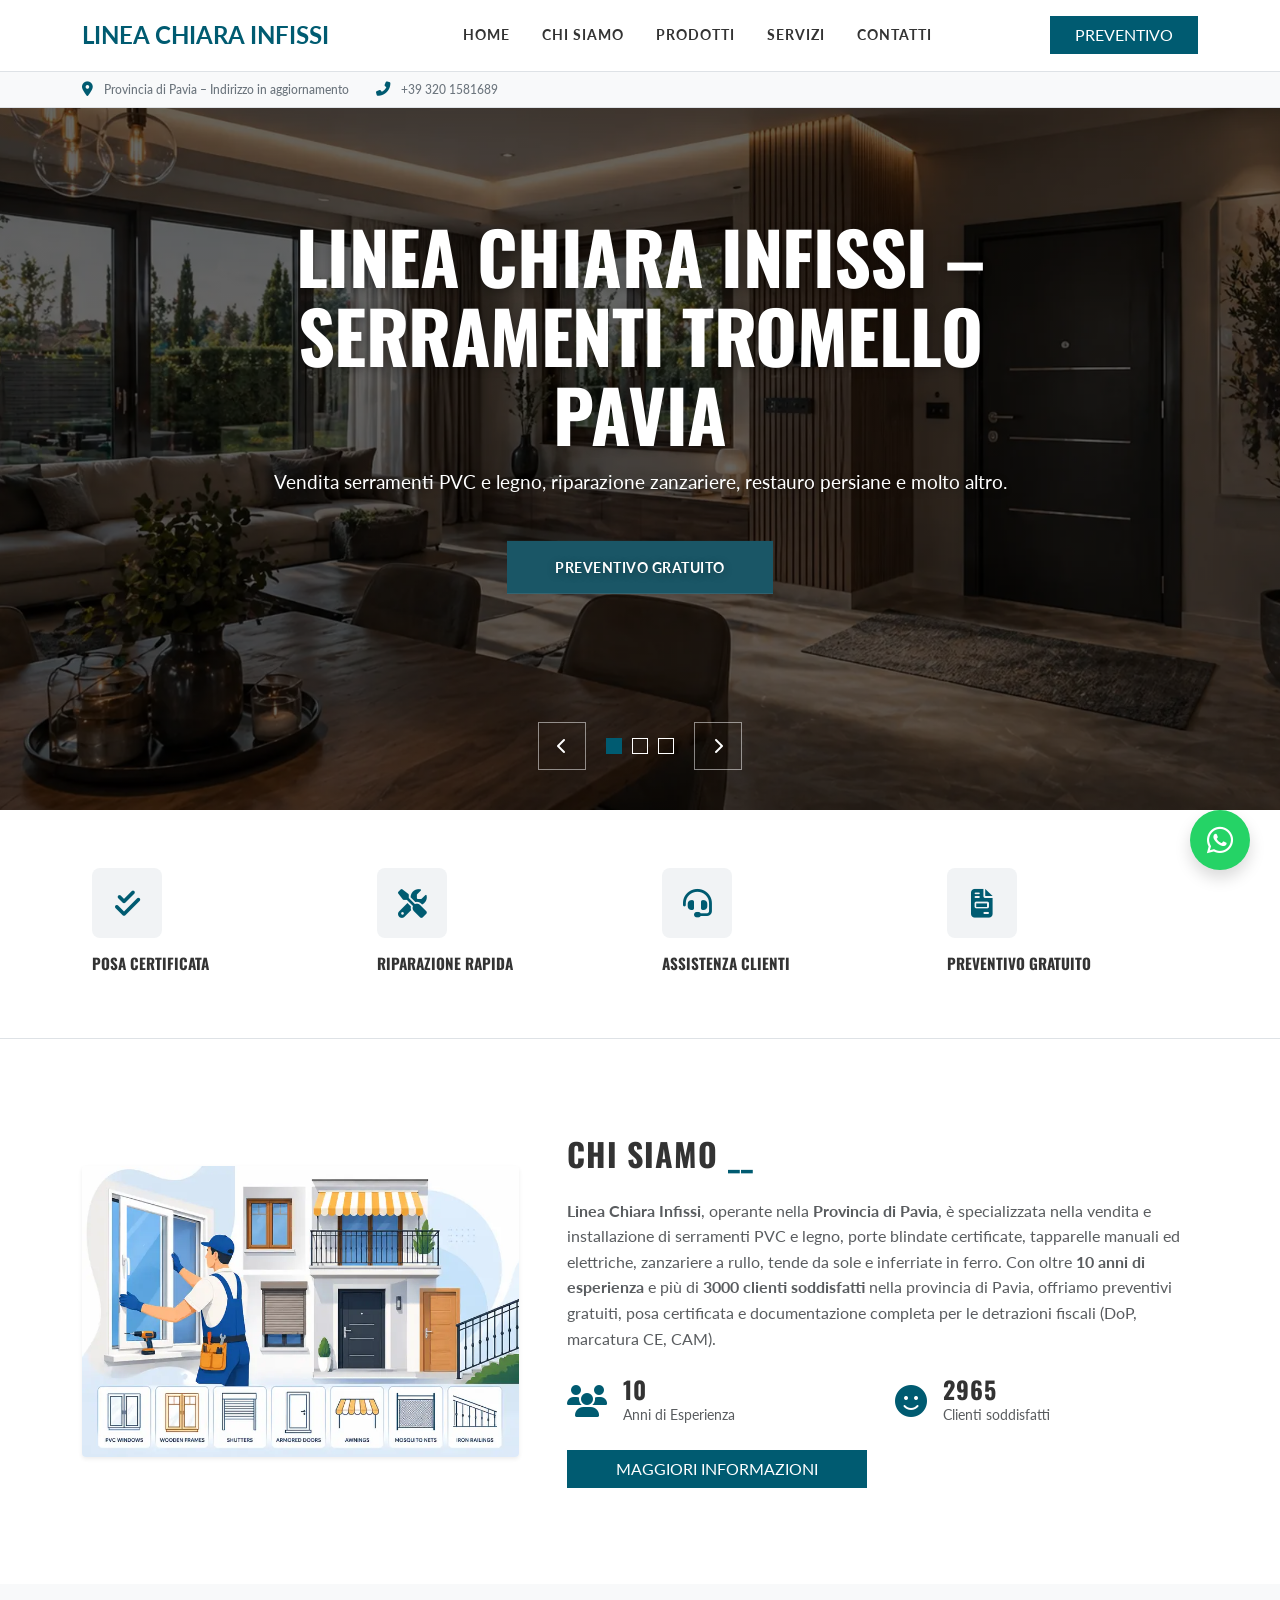
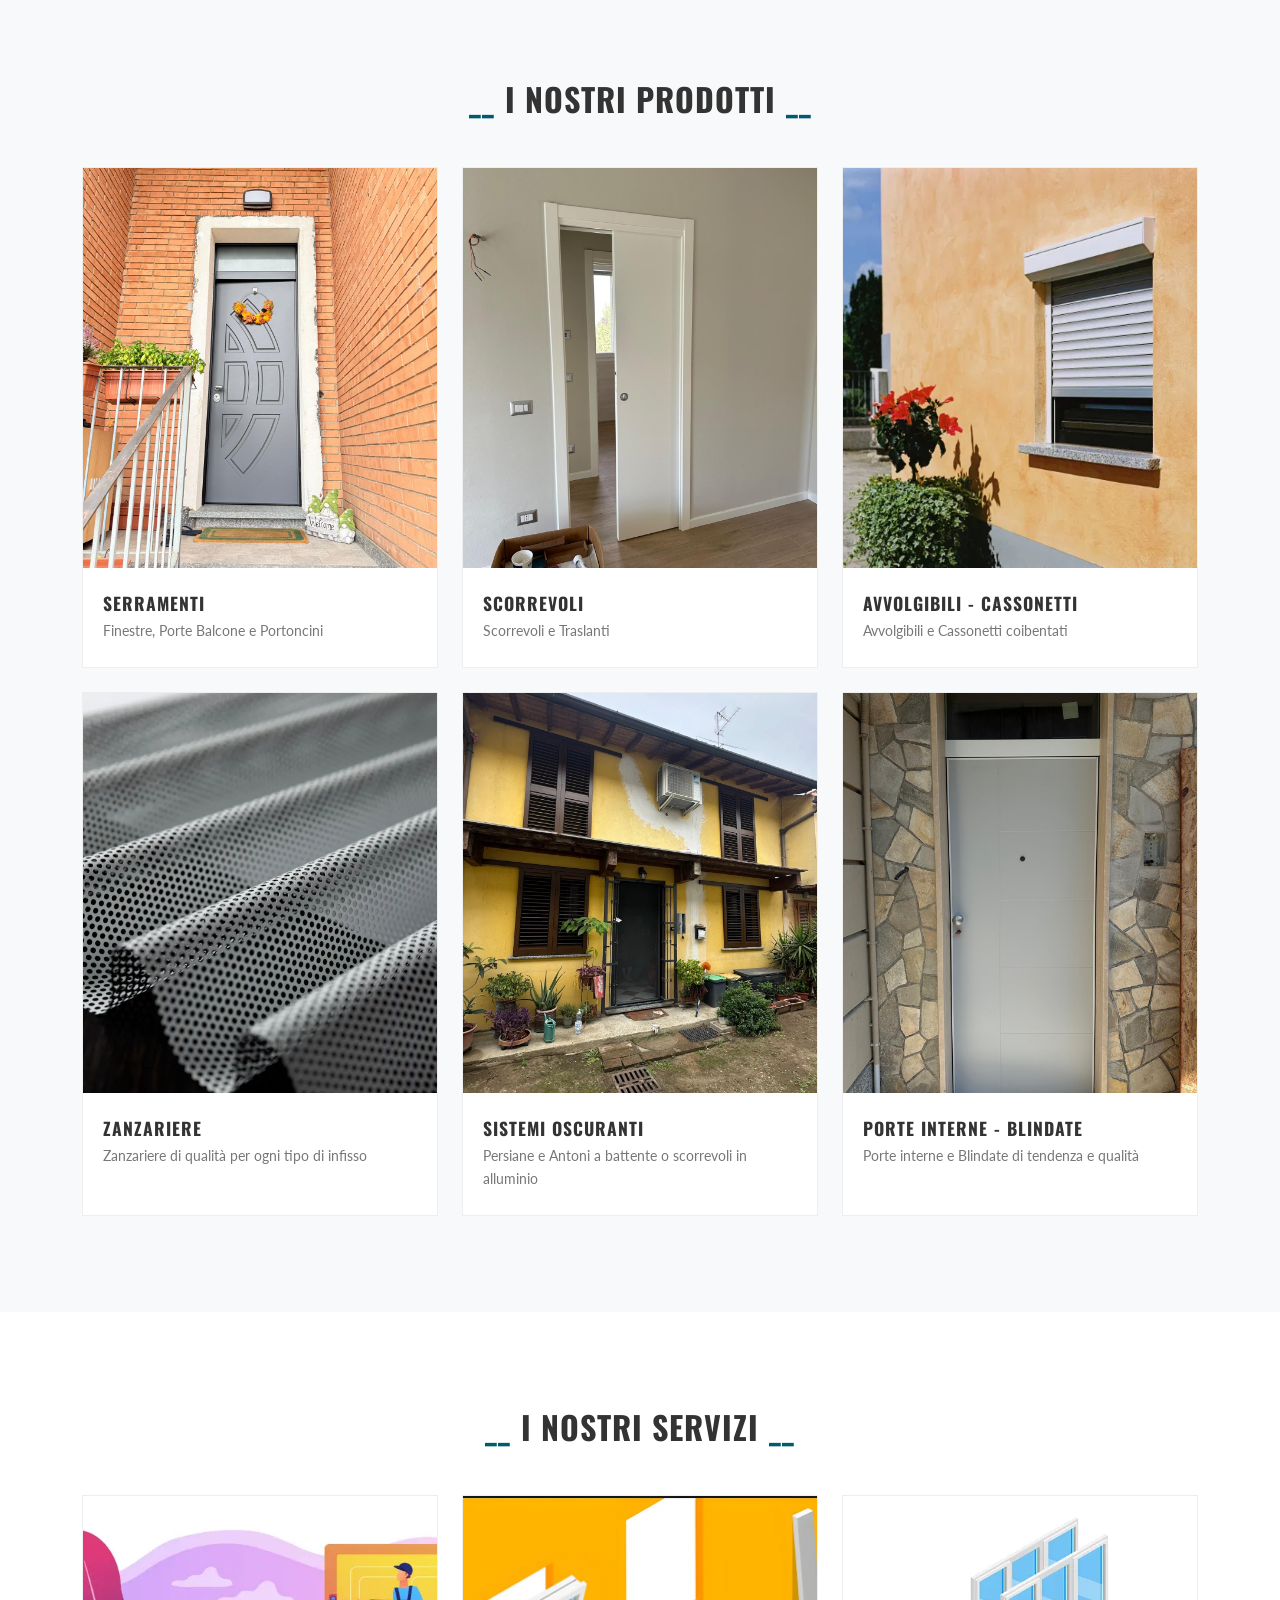
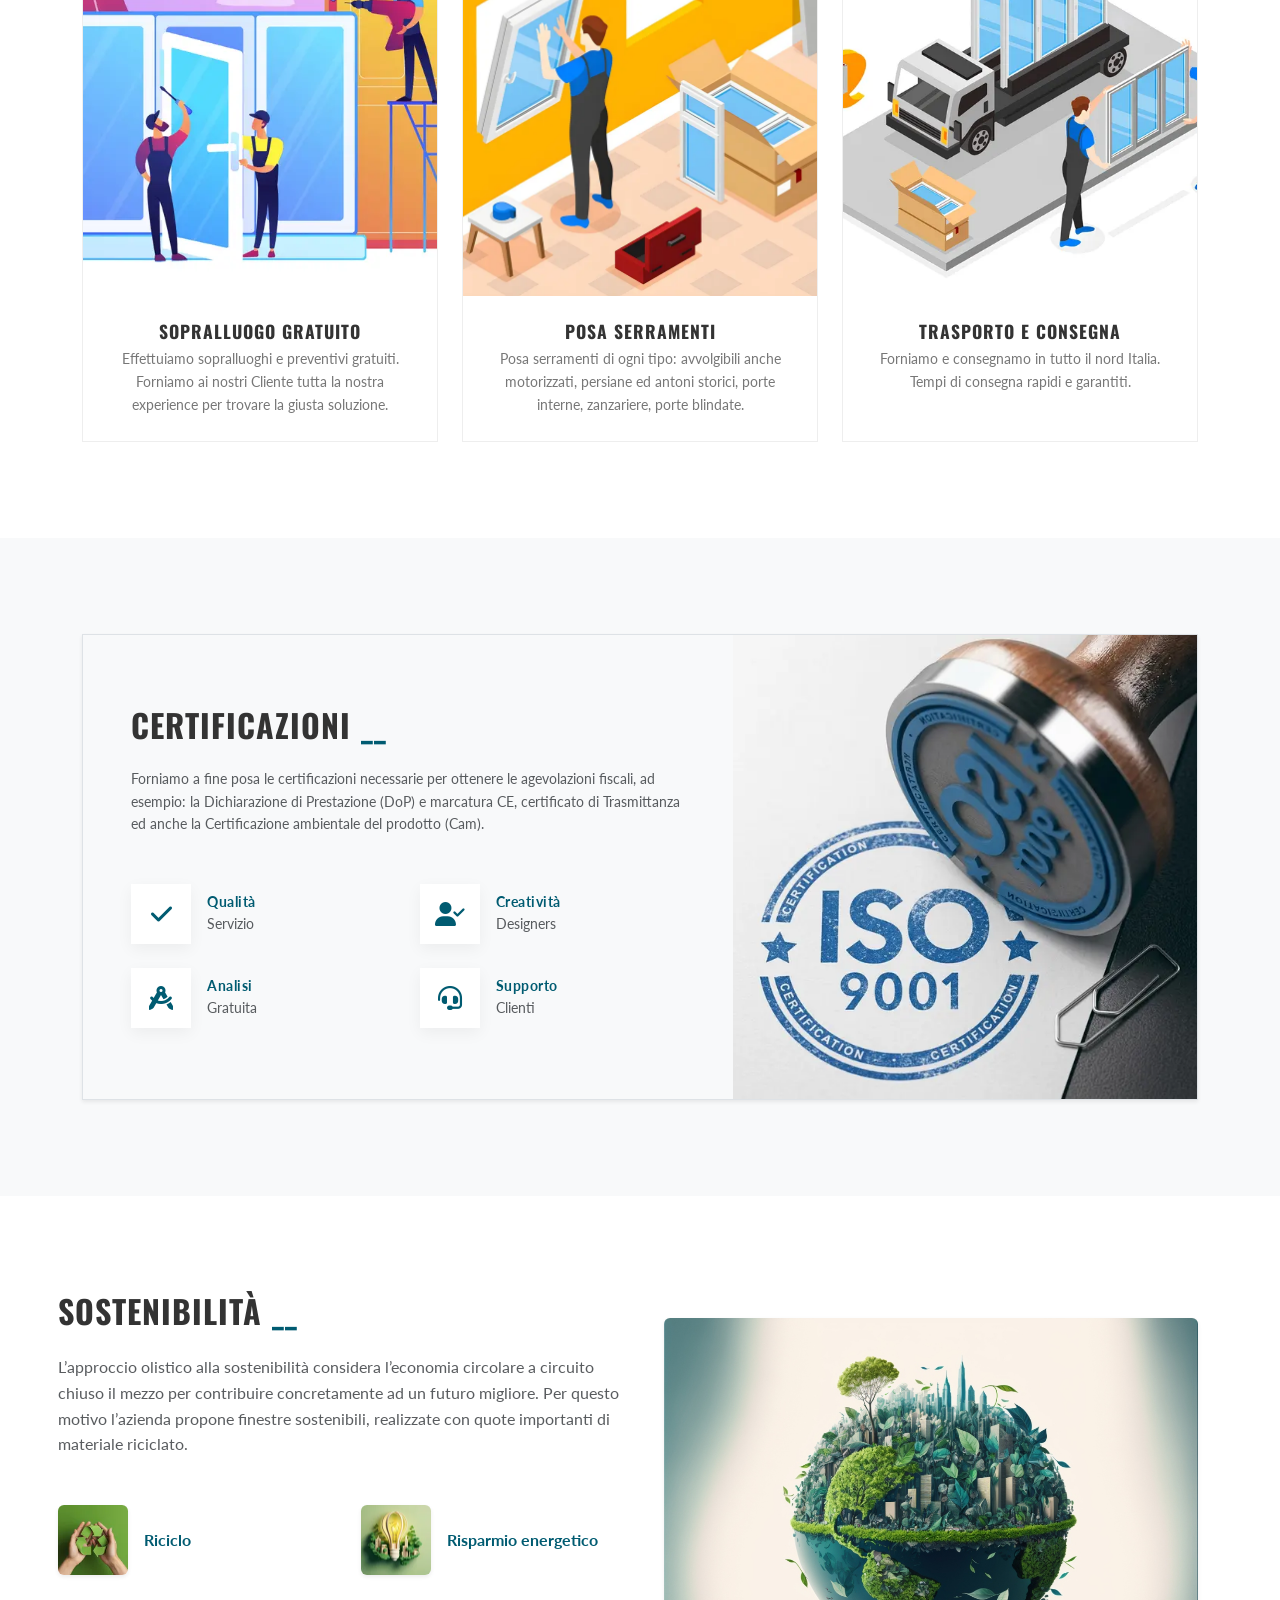
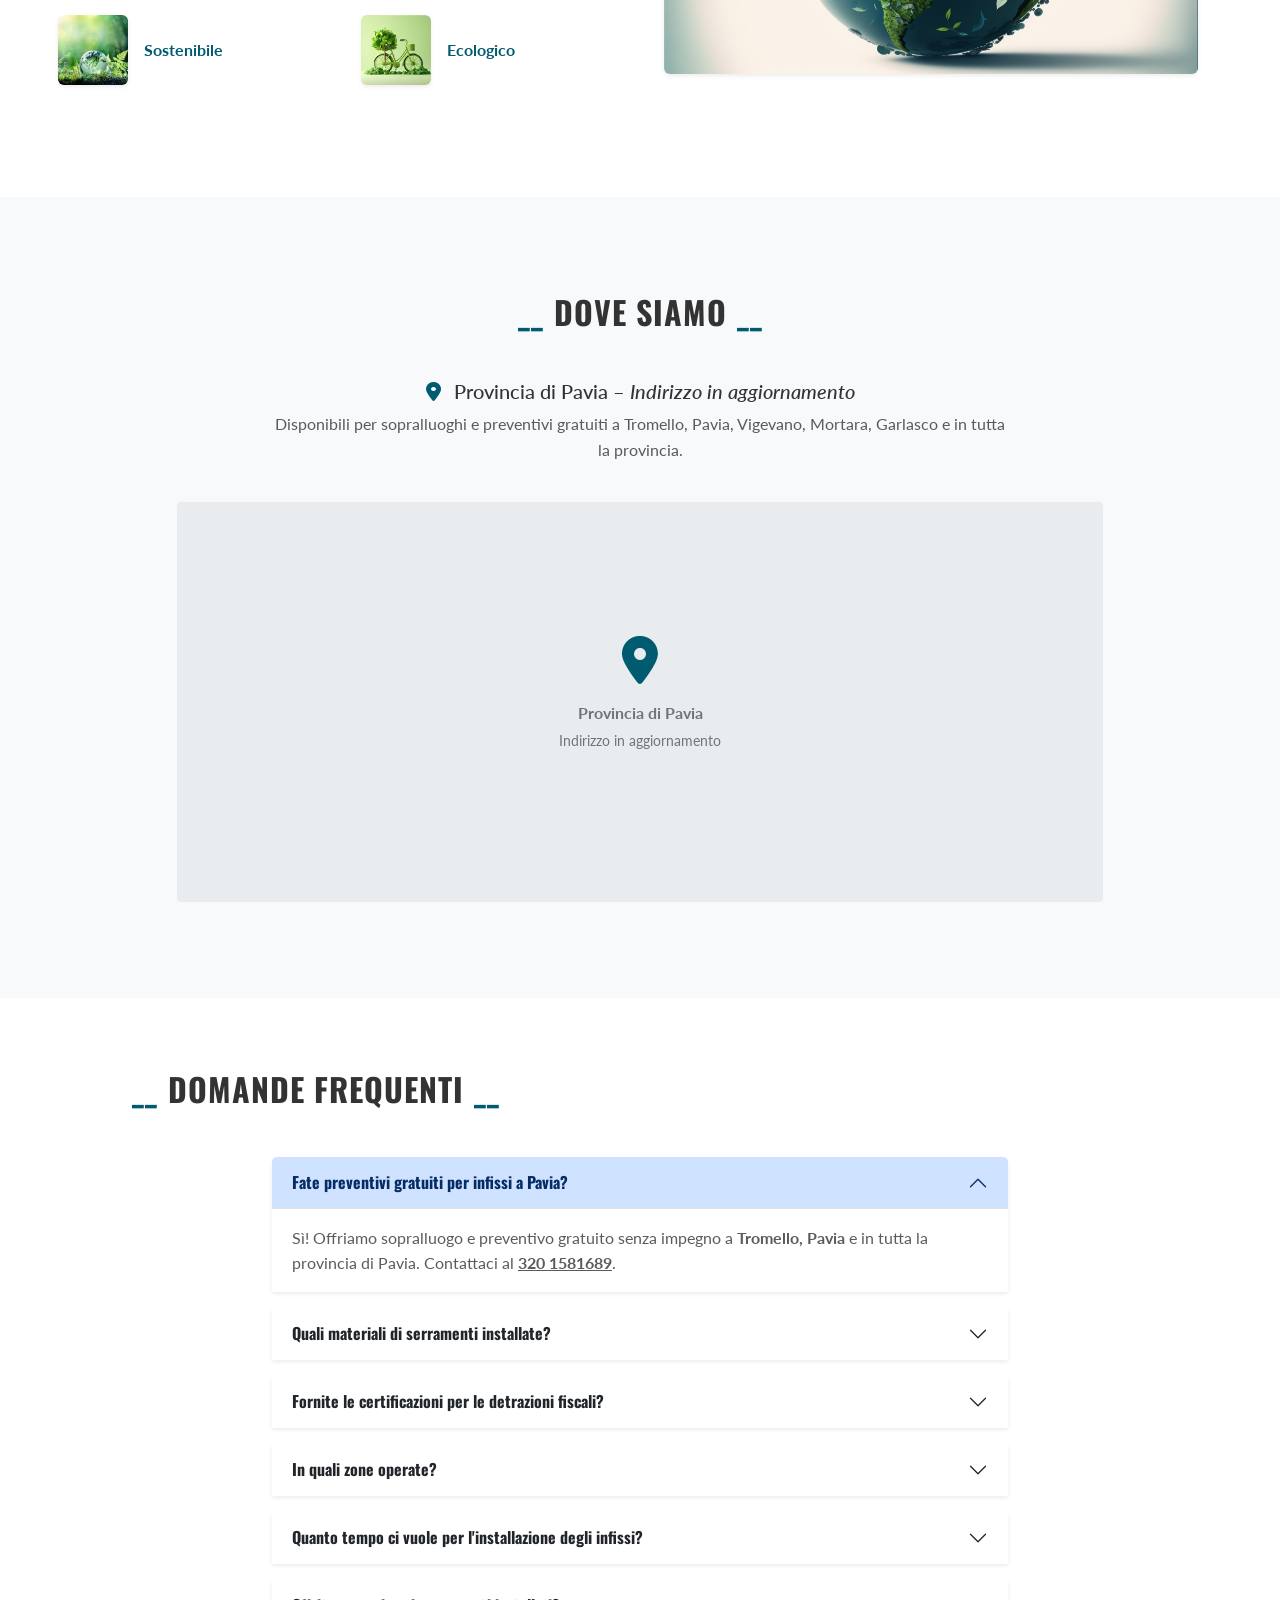
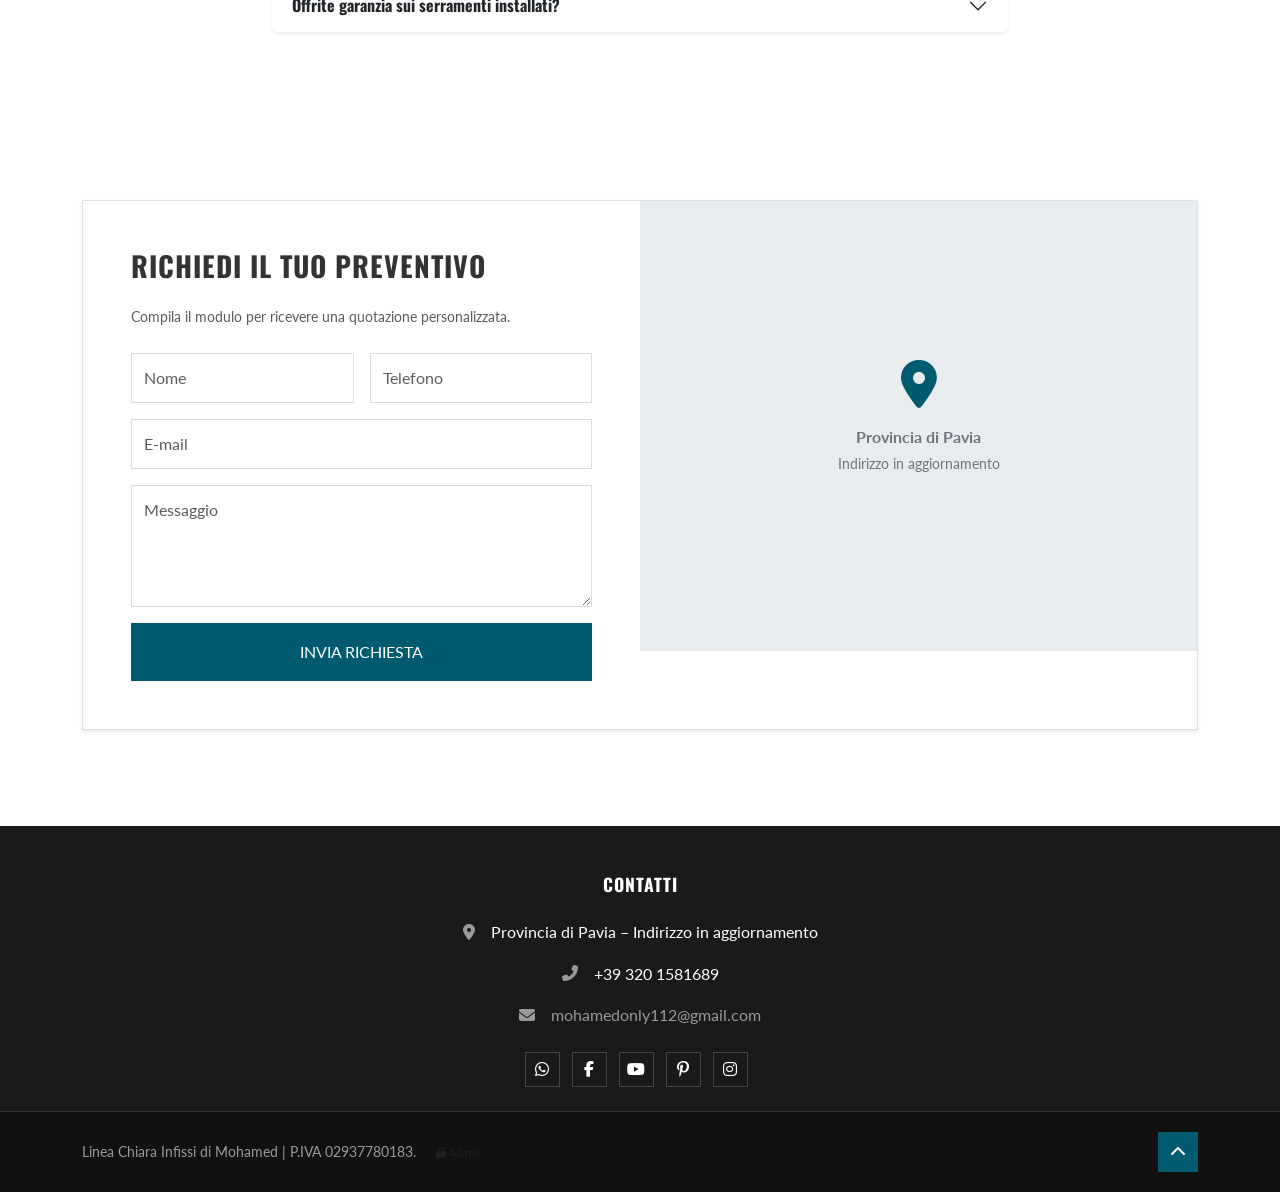
<file: index.html>
<!DOCTYPE html>
<html lang="it">

<head>
    <meta charset="UTF-8">
    <meta name="viewport" content="width=device-width, initial-scale=1.0">
    <title>Linea Chiara Infissi | Serramenti PVC, Porte Blindate – Provincia di Pavia</title>
    <meta name="description"
        content="Linea Chiara Infissi nella Provincia di Pavia: serramenti PVC e legno, porte blindate, tapparelle, zanzariere. Preventivo gratuito. Chiama: +39 320 1581689.">
    <link rel="canonical" href="https://ahmedwaeldev.github.io/lineachiarainfissi/">
    <!-- GEO Meta Tags -->
    <meta name="geo.region" content="IT-PV">
    <meta name="geo.placename" content="Provincia di Pavia">
    <meta name="geo.position" content="45.2500;8.9000">
    <meta name="ICBM" content="45.2500, 8.9000">
    <!-- Open Graph -->
    <meta property="og:title" content="Linea Chiara Infissi | Serramenti PVC – Provincia di Pavia">
    <meta property="og:description"
        content="Vendita e installazione infissi PVC e legno, porte blindate, tapparelle a Tromello e provincia Pavia. Preventivo gratuito.">
    <meta property="og:image" content="https://ahmedwaeldev.github.io/lineachiarainfissi/img/who-we-are.png">
    <meta property="og:url" content="https://ahmedwaeldev.github.io/lineachiarainfissi/">
    <meta property="og:type" content="website">
    <meta property="og:locale" content="it_IT">
    <meta name="twitter:card" content="summary_large_image">
    <meta name="twitter:title" content="Linea Chiara Infissi – Provincia di Pavia">
    <meta name="twitter:description"
        content="Serramenti PVC, porte blindate, tapparelle. Preventivo gratuito a Pavia e provincia.">
    <meta name="robots" content="index, follow">
    <!-- Google Fonts Preload -->
    <link rel="preconnect" href="https://fonts.googleapis.com">
    <link rel="preconnect" href="https://fonts.gstatic.com" crossorigin>
    <link rel="preload" as="style"
        href="https://fonts.googleapis.com/css2?family=Oswald:wght@400;600;700&family=Lato:wght@400;700&display=swap">
    <link href="https://fonts.googleapis.com/css2?family=Oswald:wght@400;600;700&family=Lato:wght@400;700&display=swap"
        rel="stylesheet">

    <!-- Preload LCP Image (Hero 1) -->
    <link rel="preload" as="image" href="img/heroImages/hero3.webp" fetchpriority="high">

    <!-- Bootstrap 5 CSS -->
    <link href="https://cdn.jsdelivr.net/npm/bootstrap@5.3.0/dist/css/bootstrap.min.css" rel="stylesheet">

    <!-- Font Awesome 6 (Subset or local would be better, but keeping for now) -->
    <link rel="stylesheet" href="https://cdnjs.cloudflare.com/ajax/libs/font-awesome/6.4.0/css/all.min.css" media="print" onload="this.media='all'">

    <!-- Custom CSS -->
    <link rel="stylesheet" href="style.css">
</head>

<body>
    <div id="live-site-content">

        <!-- Main Header -->
        <header class="main-header fixed-top">
            <!-- Navigation -->
            <nav class="navbar navbar-expand-lg navbar-light bg-white py-3 border-bottom">
                <div class="container">
                    <a class="navbar-brand d-flex align-items-center" href="#home">
                        <span class="fw-bold h4 mb-0 text-primary">LINEA CHIARA INFISSI</span>
                    </a>
                    <button class="navbar-toggler" type="button" data-bs-toggle="collapse" data-bs-target="#navbarNav" aria-label="Attiva menu di navigazione">
                        <span class="navbar-toggler-icon"></span>
                    </button>
                    <div class="collapse navbar-collapse" id="navbarNav">
                        <ul class="navbar-nav mx-auto text-uppercase small fw-bold">
                            <li class="nav-item"><a class="nav-link px-3" href="#home">Home</a></li>
                            <li class="nav-item"><a class="nav-link px-3" href="#chisiamo">Chi siamo</a></li>
                            <li class="nav-item"><a class="nav-link px-3" href="#prodotti">Prodotti</a></li>
                            <li class="nav-item"><a class="nav-link px-3" href="#servizi">Servizi</a></li>
                            <li class="nav-item"><a class="nav-link px-3" href="#preventivi">Contatti</a></li>
                        </ul>
                        <div class="nav-cta">
                            <a href="#preventivi" class="btn btn-primary rounded-0 px-4">PREVENTIVO</a>
                        </div>
                    </div>
                </div>
            </nav>

            <!-- Top Bar -->
            <div class="top-bar py-2 d-none d-lg-block border-bottom bg-light">
                <div class="container d-flex justify-content-between align-items-center">
                    <div class="contact-info small">
                        <span class="me-4 text-secondary">
                            <i class="fas fa-map-marker-alt text-primary me-2"></i>
                            <span class="text-secondary">Provincia di Pavia – Indirizzo in aggiornamento</span>
                        </span>
                        <span class="text-secondary">
                            <i class="fas fa-phone-alt text-primary me-2"></i>
                            <a href="tel:+393201581689" class="text-secondary text-decoration-none">+39 320 1581689</a>
                        </span>
                    </div>

                </div>
            </div>
        </header>

        <!-- Hero Section -->
        <section id="home" class="hero-section" role="region" aria-roledescription="carousel" aria-label="Galleria immagini principale">
            <div id="heroCarousel" class="carousel slide carousel-fade" data-bs-ride="carousel" data-bs-interval="5000">
                <!-- Custom Indicators -->
                <div class="carousel-custom-controls">
                    <button type="button" data-bs-target="#heroCarousel" data-bs-slide="prev" class="control-btn" aria-label="Slide precedente">
                        <i class="fas fa-chevron-left" aria-hidden="true"></i>
                    </button>
                    <div class="carousel-indicators-custom">
                        <button type="button" data-bs-target="#heroCarousel" data-bs-slide-to="0"
                            class="active" aria-label="Slide 1"></button>
                        <button type="button" data-bs-target="#heroCarousel" data-bs-slide-to="1" aria-label="Slide 2"></button>
                        <button type="button" data-bs-target="#heroCarousel" data-bs-slide-to="2" aria-label="Slide 3"></button>
                    </div>
                    <button type="button" data-bs-target="#heroCarousel" data-bs-slide="next" class="control-btn" aria-label="Prossima slide">
                        <i class="fas fa-chevron-right" aria-hidden="true"></i>
                    </button>
                </div>

                <div class="carousel-inner">
                    <div class="carousel-item active">
                        <div class="hero-bg"
                            style="background-image: linear-gradient(rgba(0,0,0,0.6), rgba(0,0,0,0.6)), url('img/heroImages/hero3.webp');">
                        </div>
                        <div class="carousel-caption text-center">
                            <div class="container">
                                <h1 class="display-3 fw-bold mb-3">LINEA CHIARA INFISSI – SERRAMENTI
                                    TROMELLO PAVIA</h1>
                                <p class="h5 fw-normal mb-5">Vendita serramenti
                                    PVC e legno, riparazione zanzariere, restauro persiane e molto altro.</p>
                                <div>
                                    <a href="#preventivi"
                                        class="btn btn-primary btn-lg px-5 py-3 rounded-0 fw-bold text-uppercase">Preventivo
                                        gratuito</a>
                                </div>
                            </div>
                        </div>
                    </div>
                    <div class="carousel-item">
                        <div class="hero-bg"
                            style="background-image: linear-gradient(rgba(0,0,0,0.6), rgba(0,0,0,0.6)), url('img/heroImages/hero2.webp');">
                        </div>
                        <div class="carousel-caption text-center">
                            <div class="container">
                                <h2 class="display-3 fw-bold mb-3">SERRAMENTI PVC E LEGNO PAVIA</h2>
                                <p class="h5 fw-normal mb-5">Porte blindate, porte interne, tapparelle normali ed
                                    elettriche, tende da sole.</p>
                                <div>
                                    <a href="#preventivi"
                                        class="btn btn-primary btn-lg px-5 py-3 rounded-0 fw-bold text-uppercase">Preventivo
                                        gratuito</a>
                                </div>
                            </div>
                        </div>
                    </div>
                    <div class="carousel-item">
                        <div class="hero-bg"
                            style="background-image: linear-gradient(rgba(0,0,0,0.6), rgba(0,0,0,0.6)), url('img/heroImages/hero1.webp');">
                        </div>
                        <div class="carousel-caption text-center">
                            <div class="container">
                                <h2 class="display-3 fw-bold mb-3">POSA PROFESSIONALE INFISSI PAVIA</h2>
                                <p class="h5 fw-normal mb-5">Inferriate in ferro e posa professionale. Contattami per un
                                    preventivo gratis.</p>
                                <div>
                                    <a href="#preventivi"
                                        class="btn btn-primary btn-lg px-5 py-3 rounded-0 fw-bold text-uppercase">Preventivo
                                        gratuito</a>
                                </div>
                            </div>
                        </div>
                    </div>
                </div>
            </div>
        </section>

        <!-- Feature Badges -->
        <section class="py-5 bg-white border-bottom">
            <div class="container">
                <div class="row g-4 text-center">
                    <div class="col-6 col-md-3">
                        <div class="badge-card">
                            <div class="badge-number">01</div>
                            <div class="icon-box mb-3"><i class="fas fa-check-double"></i></div>
                            <h6 class="fw-bold">Posa Certificata</h6>
                        </div>
                    </div>
                    <div class="col-6 col-md-3">
                        <div class="badge-card">
                            <div class="badge-number">02</div>
                            <div class="icon-box mb-3"><i class="fas fa-tools"></i></div>
                            <h6 class="fw-bold">Riparazione Rapida</h6>
                        </div>
                    </div>
                    <div class="col-6 col-md-3">
                        <div class="badge-card">
                            <div class="badge-number">03</div>
                            <div class="icon-box mb-3"><i class="fas fa-headset"></i></div>
                            <h6 class="fw-bold">Assistenza Clienti</h6>
                        </div>
                    </div>
                    <div class="col-6 col-md-3">
                        <div class="badge-card">
                            <div class="badge-number">04</div>
                            <div class="icon-box mb-3"><i class="fas fa-file-invoice"></i></div>
                            <h6 class="fw-bold">Preventivo Gratuito</h6>
                        </div>
                    </div>
                </div>
            </div>
        </section>

        <!-- Chi Siamo Section -->
        <section id="chisiamo" class="py-5 bg-white">
            <div class="container py-5">
                <div class="row align-items-center g-5">
                    <div class="col-lg-5">
                        <img src="img/who-we-are.webp"
                            alt="Mohamed installatore serramenti PVC legno Tromello Pavia 10 anni esperienza"
                            id="who-we-are-img"
                            class="img-fluid shadow-sm" loading="lazy" width="800" height="600" decoding="async">
                    </div>
                    <div class="col-lg-7">
                        <h2 class="section-title-left fw-bold mb-4">Chi siamo</h2>
                        <p class="text-muted mb-4">
                            <strong>Linea Chiara Infissi</strong>, operante nella <strong>Provincia di Pavia</strong>, è specializzata nella vendita e installazione di serramenti PVC e legno,
                            porte blindate certificate, tapparelle manuali ed elettriche, zanzariere a rullo, tende da
                            sole e inferriate in ferro. Con oltre <strong><span class="var-years">10</span> anni di esperienza</strong> e più di
                            <strong><span class="var-clients">3000</span> clienti soddisfatti</strong> nella provincia di Pavia, offriamo preventivi
                            gratuiti, posa certificata e documentazione completa per le detrazioni fiscali (DoP,
                            marcatura CE, CAM).
                        </p>
                        <div class="row g-4 mb-4">
                            <div class="col-sm-6">
                                <div class="d-flex align-items-center">
                                    <i class="fas fa-users fa-2x text-primary me-3"></i>
                                    <div>
                                        <h4 class="fw-bold mb-0 counter var-years-counter" data-target="10">0</h4>
                                        <p class="small text-muted mb-0">Anni di Esperienza</p>
                                    </div>
                                </div>
                            </div>
                            <div class="col-sm-6">
                                <div class="d-flex align-items-center">
                                    <i class="fas fa-smile fa-2x text-primary me-3"></i>
                                    <div>
                                        <h4 class="fw-bold mb-0 counter var-clients-counter" data-target="3000">0</h4>
                                        <p class="small text-muted mb-0">Clienti soddisfatti</p>
                                    </div>
                                </div>
                            </div>
                        </div>
                        <a href="#preventivi" class="btn btn-primary rounded-0 px-5">MAGGIORI INFORMAZIONI</a>
                    </div>
                </div>
            </div>
        </section>

        <!-- Prodotti Section -->
        <section id="prodotti" class="py-5 bg-light">
            <div class="container py-5 text-center">
                <h2 class="section-title-centered fw-bold mb-5">I Nostri Prodotti</h2>

                <div class="row g-4 text-start">
                    <div class="col-sm-6 col-md-4">
                        <div class="product-card">
                            <img src="img/lockerImage.jpeg"
                                alt="Serramenti in PVC installati Tromello Pavia alta qualità" class="img-fluid w-100"
                                loading="lazy" width="600" height="400" decoding="async">
                            <div class="product-info">
                                <h5 class="fw-bold">Serramenti</h5>
                                <p class="mb-0">Finestre, Porte Balcone e Portoncini</p>
                            </div>
                        </div>
                    </div>
                    <div class="col-sm-6 col-md-4">
                        <div class="product-card">
                            <img src="img/slider.jpeg" alt="Infissi in legno design classico installazione Pavia"
                                class="img-fluid w-100" loading="lazy" width="600" height="400" decoding="async">
                            <div class="product-info">
                                <h5 class="fw-bold">Scorrevoli</h5>
                                <p class="mb-0">Scorrevoli e Traslanti</p>
                            </div>
                        </div>
                    </div>
                    <div class="col-sm-6 col-md-4">
                        <div class="product-card">
                            <img src="img/rollup.webp" alt="Porte blindate certificate sicurezza installazione Pavia"
                                class="img-fluid w-100" loading="lazy" width="600" height="400" decoding="async">
                            <div class="product-info">
                                <h5 class="fw-bold">Avvolgibili - Cassonetti</h5>
                                <p class="mb-0">Avvolgibili e Cassonetti coibentati</p>
                            </div>
                        </div>
                    </div>
                    <div class="col-sm-6 col-md-4">
                        <div class="product-card">
                            <img src="img/nets.webp" alt="Zanzariere su misura installazione Tromello Pavia"
                                class="img-fluid w-100" loading="lazy" width="600" height="400" decoding="async">
                            <div class="product-info">
                                <h5 class="fw-bold">Zanzariere</h5>
                                <p class="mb-0">Zanzariere di qualità per ogni tipo di infisso
                                </p>
                            </div>
                        </div>
                    </div>
                    <div class="col-sm-6 col-md-4">
                        <div class="product-card">
                            <img src="img/sistemi-oscuranti.jpeg"
                                alt="Tende da sole resistenti balcone terrazzo installazione Pavia"
                                class="img-fluid w-100" loading="lazy" width="600" height="400" decoding="async">
                            <div class="product-info">
                                <h5 class="fw-bold">Sistemi oscuranti</h5>
                                <p class="mb-0">Persiane e Antoni a battente o scorrevoli in alluminio</p>
                            </div>
                        </div>
                    </div>
                    <div class="col-sm-6 col-md-4">
                        <div class="product-card">
                            <img src="img/door.jpeg" alt="Zanzariere a rullo plissettate installazione finestre Pavia"
                                class="img-fluid w-100" loading="lazy" width="600" height="400" decoding="async">
                            <div class="product-info">
                                <h5 class="fw-bold">Porte interne - Blindate</h5>
                                <p class="mb-0">Porte interne e Blindate di tendenza e qualità</p>
                            </div>
                        </div>
                    </div>
                </div>
            </div>
        </section>

        <!-- Servizi Section -->
        <section id="servizi" class="py-5 bg-white">
            <div class="container py-5 text-center">
                <h2 class="section-title-centered fw-bold mb-5">I nostri servizi</h2>
                <div class="row g-4 text-start justify-content-center">
                    <div class="col-sm-6 col-md-4">
                        <div class="product-card">
                            <img src="img/inspection.webp" alt="Posa professionale certificata serramenti porte Pavia"
                                class="img-fluid w-100" loading="lazy" width="600" height="400" decoding="async">
                            <div class="product-info text-center">
                                <h5 class="fw-bold">Sopralluogo Gratuito</h5>
                                <p class="mb-0">Effettuiamo sopralluoghi e preventivi gratuiti. Forniamo ai nostri
                                    Cliente tutta la nostra experience per trovare la giusta soluzione.</p>
                            </div>
                        </div>
                    </div>
                    <div class="col-sm-6 col-md-4">
                        <div class="product-card">
                            <img src="img/installation.webp"
                                alt="Riparazione rapida tapparelle zanzariere persiane Pavia" class="img-fluid w-100"
                                loading="lazy" width="600" height="400" decoding="async">
                            <div class="product-info text-center">
                                <h5 class="fw-bold">Posa serramenti</h5>
                                <p class="mb-0">Posa serramenti di ogni tipo: avvolgibili anche motorizzati, persiane ed
                                    antoni storici, porte interne, zanzariere, porte blindate.</p>
                            </div>
                        </div>
                    </div>
                    <div class="col-sm-6 col-md-4">
                        <div class="product-card">
                            <img src="img/transport.webp" alt="Inferriate in ferro sicurezza produzione montaggio Pavia"
                                class="img-fluid w-100" loading="lazy" width="600" height="400" decoding="async">
                            <div class="product-info text-center">
                                <h5 class="fw-bold">Trasporto e Consegna</h5>
                                <p class="mb-0">Forniamo e consegnamo in tutto il nord Italia.

                                    Tempi di consegna rapidi e garantiti.
                                </p>
                            </div>
                        </div>
                    </div>
                </div>
            </div>
        </section>

        <!-- Certificazioni Section -->
        <section class="py-5 bg-light info-section">
            <div class="container py-5">
                <div class="row align-items-stretch g-0 shadow-sm border">
                    <div class="col-lg-7 p-4 p-lg-5 bg-light d-flex flex-column justify-content-center">
                        <h2 class="section-title-left fw-bold mb-4">Certificazioni</h2>
                        <p class="text-muted small mb-5">
                            Forniamo a fine posa le certificazioni necessarie per ottenere le agevolazioni fiscali, ad
                            esempio: la Dichiarazione di Prestazione (DoP) e marcatura CE, certificato di Trasmittanza
                            ed anche la Certificazione ambientale del prodotto (Cam).
                        </p>

                        <div class="row g-4">
                            <div class="col-12 col-sm-6">
                                <div class="d-flex align-items-center">
                                    <div class="cert-icon-box me-3"><i class="fas fa-check"></i></div>
                                    <div class="cert-text">
                                        <div class="fw-bold text-primary small">Qualità</div>
                                        <div class="text-muted small">Servizio</div>
                                    </div>
                                </div>
                            </div>
                            <div class="col-12 col-sm-6">
                                <div class="d-flex align-items-center">
                                    <div class="cert-icon-box me-3"><i class="fas fa-user-check"></i></div>
                                    <div class="cert-text">
                                        <div class="fw-bold text-primary small">Creatività</div>
                                        <div class="text-muted small">Designers</div>
                                    </div>
                                </div>
                            </div>
                            <div class="col-12 col-sm-6">
                                <div class="d-flex align-items-center">
                                    <div class="cert-icon-box me-3"><i class="fas fa-drafting-compass"></i></div>
                                    <div class="cert-text">
                                        <div class="fw-bold text-primary small">Analisi</div>
                                        <div class="text-muted small">Gratuita</div>
                                    </div>
                                </div>
                            </div>
                            <div class="col-12 col-sm-6">
                                <div class="d-flex align-items-center">
                                    <div class="cert-icon-box me-3"><i class="fas fa-headset"></i></div>
                                    <div class="cert-text">
                                        <div class="fw-bold text-primary small">Supporto</div>
                                        <div class="text-muted small">Clienti</div>
                                    </div>
                                </div>
                            </div>
                        </div>
                    </div>
                    <div class="col-lg-5">
                        <img src="img/iso-cert.webp" alt="Certificazioni Quality"
                            class="img-fluid w-100 h-100 object-fit-cover" loading="lazy" width="500" height="400" decoding="async">
                    </div>
                </div>
            </div>
        </section>

        <!-- Sostenibilità Section -->
        <section class="py-5 bg-white info-section">
            <div class="container py-5">
                <div class="row align-items-center g-5">
                    <div class="col-lg-6 p-4 p-lg-0">
                        <h2 class="section-title-left fw-bold mb-4">Sostenibilità</h2>
                        <p class="text-muted mb-5">
                            L’approccio olistico alla sostenibilità considera l’economia circolare a circuito chiuso il
                            mezzo per contribuire concretamente ad un futuro migliore. Per questo motivo l’azienda
                            propone finestre sostenibili, realizzate con quote importanti di materiale riciclato.
                        </p>

                        <div class="row g-4">
                            <div class="col-12 col-sm-6">
                                <div class="d-flex align-items-center mb-3">
                                    <img src="img/icon_riciclo.webp" alt="Materiale riciclato ecosostenibile Pavia"
                                        class="rounded me-3 shadow-sm"
                                        style="width: 70px; height: 70px; object-fit: cover;" width="70" height="70" loading="lazy" decoding="async">
                                    <span class="text-primary fw-bold">Riciclo</span>
                                </div>
                            </div>
                            <div class="col-12 col-sm-6">
                                <div class="d-flex align-items-center mb-3">
                                    <img src="img/icon_risparmio.webp" alt="Risparmio energetico infissi Tromello"
                                        class="rounded me-3 shadow-sm"
                                        style="width: 70px; height: 70px; object-fit: cover;" width="70" height="70" loading="lazy" decoding="async">
                                    <span class="text-primary fw-bold">Risparmio energetico</span>
                                </div>
                            </div>
                            <div class="col-12 col-sm-6">
                                <div class="d-flex align-items-center mb-3">
                                    <img src="img/icon_sostenibile.webp" alt="Sostenibilità serramenti Pavia"
                                        class="rounded me-3 shadow-sm"
                                        style="width: 70px; height: 70px; object-fit: cover;" width="70" height="70" loading="lazy" decoding="async">
                                    <span class="text-primary fw-bold">Sostenibile</span>
                                </div>
                            </div>
                            <div class="col-12 col-sm-6">
                                <div class="d-flex align-items-center mb-3">
                                    <img src="img/icon_ecologico.webp" alt="Eco-friendly infissi provincia Pavia"
                                        class="rounded me-3 shadow-sm"
                                        style="width: 70px; height: 70px; object-fit: cover;" width="70" height="70" loading="lazy" decoding="async">
                                    <span class="text-primary fw-bold">Ecologico</span>
                                </div>
                            </div>
                        </div>
                    </div>
                    <div class="col-lg-6">
                        <img src="img/sostenibilita_main.jpg"
                            alt="Serramenti sostenibili materiale riciclato economia circolare Tromello Pavia"
                            class="img-fluid w-100 shadow-sm rounded" loading="lazy" width="800" height="600" decoding="async">
                    </div>
                </div>
            </div>
        </section>

        <!-- Dove Siamo Section -->
        <section class="py-5 bg-light">
            <div class="container py-5 text-center">
                <h2 class="section-title-centered fw-bold mb-5">Dove siamo</h2>
                <div class="row justify-content-center mb-4">
                    <div class="col-md-8">
                        <p class="h5 mb-2"><i class="fas fa-map-marker-alt text-primary me-2"></i> Provincia di Pavia – <em>Indirizzo in aggiornamento</em></p>
                        <p class="text-muted">Disponibili per sopralluoghi e preventivi gratuiti a Tromello, Pavia, Vigevano, Mortara, Garlasco e in tutta la provincia.</p>
                    </div>
                </div>
                <div class="row justify-content-center">
                    <div class="col-lg-10">
                        <div style="width:100%; height:400px; background:#e9ecef; border-radius:4px; display:flex; align-items:center; justify-content:center; flex-direction:column; color:#6c757d;">
                            <i class="fas fa-map-marker-alt fa-3x mb-3 text-primary"></i>
                            <p class="fw-bold mb-1">Provincia di Pavia</p>
                            <p class="small">Indirizzo in aggiornamento</p>
                        </div>
                    </div>
                </div>
            </div>
        </section>

        <!-- FAQ Section -->
        <section class="py-5 bg-white">
            <div class="container py-4">
                <h2 class="section-title-centered fw-bold text-center mb-5">Domande Frequenti</h2>
                <div class="row justify-content-center">
                    <div class="col-lg-8">
                        <div class="accordion" id="faqAccordion">
                            <div class="accordion-item border-0 mb-3 shadow-sm">
                                <h3 class="accordion-header">
                                    <button class="accordion-button fw-bold" type="button" data-bs-toggle="collapse"
                                        data-bs-target="#faq1">
                                        Fate preventivi gratuiti per infissi a Pavia?
                                    </button>
                                </h3>
                                <div id="faq1" class="accordion-collapse collapse show" data-bs-parent="#faqAccordion">
                                    <div class="accordion-body text-muted">
                                        Sì! Offriamo sopralluogo e preventivo gratuito senza impegno a <strong>Tromello,
                                            Pavia</strong> e in tutta la provincia di Pavia. Contattaci al <a href="tel:+393201581689" style="pointer-events: auto; color: inherit; font-weight: bold;">320 1581689</a>.
                                    </div>
                                </div>
                            </div>
                            <div class="accordion-item border-0 mb-3 shadow-sm">
                                <h3 class="accordion-header">
                                    <button class="accordion-button collapsed fw-bold" type="button"
                                        data-bs-toggle="collapse" data-bs-target="#faq2">
                                        Quali materiali di serramenti installate?
                                    </button>
                                </h3>
                                <div id="faq2" class="accordion-collapse collapse" data-bs-parent="#faqAccordion">
                                    <div class="accordion-body text-muted">
                                        Installiamo serramenti in <strong>PVC e legno</strong>, porte blindate
                                        certificate, tapparelle manuali ed elettriche, zanzariere a rullo, tende da sole
                                        e inferriate in ferro.
                                    </div>
                                </div>
                            </div>
                            <div class="accordion-item border-0 mb-3 shadow-sm">
                                <h3 class="accordion-header">
                                    <button class="accordion-button collapsed fw-bold" type="button"
                                        data-bs-toggle="collapse" data-bs-target="#faq3">
                                        Fornite le certificazioni per le detrazioni fiscali?
                                    </button>
                                </h3>
                                <div id="faq3" class="accordion-collapse collapse" data-bs-parent="#faqAccordion">
                                    <div class="accordion-body text-muted">
                                        Sì. A fine lavori rilasciamo <strong>DoP, marcatura CE, certificato di
                                            Trasmittanza e CAM</strong> per accedere alle agevolazioni fiscali (bonus
                                        infissi).
                                    </div>
                                </div>
                            </div>
                            <div class="accordion-item border-0 mb-3 shadow-sm">
                                <h3 class="accordion-header">
                                    <button class="accordion-button collapsed fw-bold" type="button"
                                        data-bs-toggle="collapse" data-bs-target="#faq4">
                                        In quali zone operate?
                                    </button>
                                </h3>
                                <div id="faq4" class="accordion-collapse collapse" data-bs-parent="#faqAccordion">
                                    <div class="accordion-body text-muted">
                                        Operiamo principalmente a <strong>Tromello, Pavia</strong> e in tutta la
                                        <strong>provincia di Pavia (PV)</strong>, inclusi Vigevano, Mortara, Garlasco, Abbiategrasso e tutta la Lomellina.
                                    </div>
                                </div>
                            </div>
                            <div class="accordion-item border-0 mb-3 shadow-sm">
                                <h3 class="accordion-header">
                                    <button class="accordion-button collapsed fw-bold" type="button"
                                        data-bs-toggle="collapse" data-bs-target="#faq5">
                                        Quanto tempo ci vuole per l'installazione degli infissi?
                                    </button>
                                </h3>
                                <div id="faq5" class="accordion-collapse collapse" data-bs-parent="#faqAccordion">
                                    <div class="accordion-body text-muted">
                                        I tempi variano in base alla quantità e tipo di infissi. Per un appartamento standard, l'installazione si completa in <strong>1–2 giorni lavorativi</strong>. Forniamo sempre una stima precisa durante il sopralluogo gratuito.
                                    </div>
                                </div>
                            </div>
                            <div class="accordion-item border-0 shadow-sm">
                                <h3 class="accordion-header">
                                    <button class="accordion-button collapsed fw-bold" type="button"
                                        data-bs-toggle="collapse" data-bs-target="#faq6">
                                        Offrite garanzia sui serramenti installati?
                                    </button>
                                </h3>
                                <div id="faq6" class="accordion-collapse collapse" data-bs-parent="#faqAccordion">
                                    <div class="accordion-body text-muted">
                                        Sì, tutti i nostri serramenti sono coperti da <strong>garanzia del produttore</strong>. Offriamo inoltre assistenza post-vendita per riparazioni e manutenzione a Tromello, Pavia e provincia.
                                    </div>
                                </div>
                            </div>
                        </div>
                    </div>
                </div>
            </div>
        </section>

        <!-- Contact Form Section -->

        <section id="preventivi" class="py-5 bg-white form-section">
            <div class="container py-5">
                <div class="row g-0 shadow-sm border">
                    <div class="col-lg-6 p-4 p-md-5 bg-white">
                        <h3 class="fw-bold mb-4">Richiedi il tuo preventivo</h3>
                        <p class="small text-muted mb-4">Compila il modulo per ricevere una quotazione personalizzata.
                        </p>
                        <form action="https://formspree.io/f/mohamedonly112@gmail.com" method="POST">
                            <div class="row g-3">
                                <div class="col-md-6">
                                    <input type="text" name="name" class="form-control" placeholder="Nome" required>
                                </div>
                                <div class="col-md-6">
                                    <input type="tel" name="phone" class="form-control" placeholder="Telefono" required>
                                </div>
                                <div class="col-12">
                                    <input type="email" name="email" class="form-control" placeholder="E-mail" required>
                                </div>
                                <div class="col-12">
                                    <textarea name="message" rows="4" class="form-control" placeholder="Messaggio"
                                        required></textarea>
                                </div>
                                <div class="col-12">
                                    <button type="submit" class="btn btn-primary rounded-0 px-5 py-3 w-100">INVIA
                                        RICHIESTA</button>
                                </div>
                            </div>
                        </form>
                    </div>
                    <div class="col-lg-6 p-0">
                        <div style="width:100%; min-height:450px; background:#e9ecef; display:flex; align-items:center; justify-content:center; flex-direction:column; color:#6c757d;">
                            <i class="fas fa-map-marker-alt fa-3x mb-3 text-primary"></i>
                            <p class="fw-bold mb-1">Provincia di Pavia</p>
                            <p class="small">Indirizzo in aggiornamento</p>
                        </div>
                    </div>
                </div>
            </div>
        </section>

        <!-- Footer -->
        <footer class="pt-5">
            <div class="container text-center pb-4">
                <div class="row justify-content-center">
                    <div class="col-lg-6">
                        <h6 class="text-uppercase fw-bold mb-4">Contatti</h6>
                        <div class="mb-3 d-flex align-items-center justify-content-center">
                            <i class="fas fa-map-marker-alt me-3"></i>
                            <span class="text-white">Provincia di Pavia – Indirizzo in aggiornamento</span>
                        </div>
                        <div class="mb-3 d-flex align-items-center justify-content-center">
                            <i class="fas fa-phone-alt me-3"></i>
                            <a href="tel:+393201581689" class="text-white text-decoration-none">+39 320 1581689</a>
                        </div>
                        <div class="mb-4 d-flex align-items-center justify-content-center">
                            <i class="fas fa-envelope me-3"></i>
                            <span>mohamedonly112@gmail.com</span>
                        </div>
                        <div class="footer-social">
                            <a href="https://wa.me/393201581689" class="social-icon-box" target="_blank" aria-label="Contattaci su WhatsApp"><i
                                    class="fab fa-whatsapp"></i></a>
                            <a href="#" class="social-icon-box" aria-label="Seguici su Facebook"><i class="fab fa-facebook-f"></i></a>
                            <a href="#" class="social-icon-box" aria-label="Seguici su YouTube"><i class="fab fa-youtube"></i></a>
                            <a href="#" class="social-icon-box" aria-label="Seguici su Pinterest"><i class="fab fa-pinterest-p"></i></a>
                            <a href="#" class="social-icon-box" aria-label="Seguici su Instagram"><i class="fab fa-instagram"></i></a>
                        </div>
                    </div>
                </div>
            </div>

            <div class="footer-bottom">
                <div class="container">
                    <div class="row align-items-center">
                        <div class="col-md-6 text-center text-md-start">
                            <p class="mb-0 small">Linea Chiara Infissi di Mohamed | P.IVA 02937780183. <a
                                    href="login.html" class="text-muted ms-3"
                                    style="text-decoration: none; font-size: 0.7rem;"><i class="fas fa-lock"></i>
                                    Admin</a></p>
                        </div>
                        <div class="col-md-6 text-center text-md-end mt-3 mt-md-0">
                            <a href="#" class="back-to-top d-inline-flex ms-auto" aria-label="Torna su">
                                <i class="fas fa-chevron-up"></i>
                            </a>
                        </div>
                    </div>
                </div>
            </div>
        </footer>

        <!-- WhatsApp Floating Button -->
        <a href="https://wa.me/393201581689" class="whatsapp-float shadow" target="_blank" aria-label="Chat su WhatsApp">
            <i class="fab fa-whatsapp"></i>
        </a>

    </div> <!-- End live-site-content -->

    <!-- Schema.org LocalBusiness JSON-LD -->
    <script type="application/ld+json">
    {
      "@context": "https://schema.org",
      "@type": "LocalBusiness",
      "name": "Linea Chiara Infissi di Mohamed",
      "description": "Vendita e installazione serramenti PVC e legno, porte blindate, tapparelle, zanzariere e inferriate in ferro a Tromello e provincia di Pavia.",
      "url": "https://ahmedwaeldev.github.io/lineachiarainfissi/",
      "telephone": "+393201581689",
      "email": "mohamedonly112@gmail.com",
      "priceRange": "€€",
      "address": {
        "@type": "PostalAddress",
        "streetAddress": "",
        "addressLocality": "Provincia di Pavia",
        "addressRegion": "PV",
        "postalCode": "",
        "addressCountry": "IT"
      },
      "geo": {
        "@type": "GeoCoordinates",
        "latitude": 45.2500,
        "longitude": 8.9000
      },
      "openingHoursSpecification": [{
        "@type": "OpeningHoursSpecification",
        "dayOfWeek": ["Monday","Tuesday","Wednesday","Thursday","Friday"],
        "opens": "08:00",
        "closes": "18:00"
      }],
      "areaServed": [
        {"@type": "City", "name": "Vigevano"},
        {"@type": "City", "name": "Pavia"},
        {"@type": "City", "name": "Mortara"},
        {"@type": "City", "name": "Garlasco"},
        {"@type": "City", "name": "Abbiategrasso"},
        {"@type": "AdministrativeArea", "name": "Provincia di Pavia"},
        {"@type": "AdministrativeArea", "name": "Lomellina"}
      ],
      "serviceType": ["Serramenti PVC","Infissi Legno","Porte Blindate","Tapparelle","Zanzariere","Tende da Sole","Inferriate in Ferro"],
      "vatID": "IT02937780183",
      "foundingDate": "2014"
    }
    </script>

    <!-- FAQ Schema JSON-LD -->
    <script type="application/ld+json">
    {
      "@context": "https://schema.org",
      "@type": "FAQPage",
      "mainEntity": [
        {
          "@type": "Question",
          "name": "Fate preventivi gratuiti per infissi a Pavia?",
          "acceptedAnswer": {
            "@type": "Answer",
            "text": "Sì! Offriamo sopralluogo e preventivo gratuito senza impegno a Tromello, Pavia e tutta la provincia di Pavia. Contattaci al 320 1581689."
          }
        },
        {
          "@type": "Question",
          "name": "Quali materiali di serramenti installate?",
          "acceptedAnswer": {
            "@type": "Answer",
            "text": "Installiamo serramenti in PVC e legno, porte blindate certificate, tapparelle manuali ed elettriche, zanzariere a rullo, tende da sole e inferriate in ferro."
          }
        },
        {
          "@type": "Question",
          "name": "Fornite le certificazioni per le detrazioni fiscali?",
          "acceptedAnswer": {
            "@type": "Answer",
            "text": "Sì. A fine lavori rilasciamo DoP, marcatura CE, certificato di Trasmittanza e CAM per accedere alle agevolazioni fiscali (bonus infissi)."
          }
        },
        {
          "@type": "Question",
          "name": "In quali zone operate?",
          "acceptedAnswer": {
            "@type": "Answer",
            "text": "Operiamo principalmente a Tromello, Pavia e in tutta la provincia di Pavia (PV), inclusi Vigevano, Mortara, Garlasco, Abbiategrasso e tutta la Lomellina."
          }
        },
        {
          "@type": "Question",
          "name": "Quanto tempo ci vuole per l'installazione degli infissi?",
          "acceptedAnswer": {
            "@type": "Answer",
            "text": "Per un appartamento standard, l'installazione si completa in 1–2 giorni lavorativi. Forniamo sempre una stima precisa durante il sopralluogo gratuito."
          }
        },
        {
          "@type": "Question",
          "name": "Offrite garanzia sui serramenti installati?",
          "acceptedAnswer": {
            "@type": "Answer",
            "text": "Sì, tutti i nostri serramenti sono coperti da garanzia del produttore. Offriamo inoltre assistenza post-vendita per riparazioni e manutenzione a Tromello, Pavia e provincia."
          }
        }
      ]
    }
    </script>

    <!-- Bootstrap 5 JS -->
    <script src="https://cdn.jsdelivr.net/npm/bootstrap@5.3.0/dist/js/bootstrap.bundle.min.js" defer></script>

    <script>
        // Apply stats before Counter init

        function applyStats() {
            const years = localStorage.getItem('site_years_exp') || '10';
            const clients = localStorage.getItem('site_satisfied_clients') || '3000';

            document.querySelectorAll('.var-years').forEach(el => el.innerText = years);
            document.querySelectorAll('.var-clients').forEach(el => el.innerText = clients);

            document.querySelectorAll('.var-years-counter').forEach(el => {
                el.setAttribute('data-target', years);
            });
            document.querySelectorAll('.var-clients-counter').forEach(el => {
                el.setAttribute('data-target', clients);
            });

            const whoImg = document.getElementById('who-we-are-img');
            if (whoImg) {
                whoImg.alt = `Mohamed installatore serramenti PVC legno Tromello Pavia ${years} anni esperienza`;
            }
        }

        // Apply stats before Counter init
        applyStats();

        // Counter Animation
        const counters = document.querySelectorAll('.counter');

        const startCounters = (entries, observer) => {
            entries.forEach(entry => {
                if (entry.isIntersecting) {
                    const counter = entry.target;
                    const target = +counter.getAttribute('data-target') || parseInt(counter.innerText.replace(/\D/g, '')) || 0;
                    const isPlus = counter.getAttribute('data-plus') === 'true' || counter.innerText.includes('+');

                    let count = 0;
                    const updateCount = () => {
                        const inc = (target - count) / 12; // Ease-out effect
                        if (count < target - 1) {
                            count += Math.max(inc, 1);
                            counter.innerText = Math.ceil(count) + (isPlus && Math.ceil(count) >= target ? '+' : '');
                            setTimeout(updateCount, 25);
                        } else {
                            counter.innerText = target + (isPlus ? '+' : '');
                        }
                    };
                    updateCount();
                    observer.unobserve(counter);
                }
            });
        };

        const counterObserver = new IntersectionObserver(startCounters, {
            threshold: 0.5
        });

        counters.forEach(counter => counterObserver.observe(counter));

        // Sync Custom Carousel Indicators
        const heroCarousel = document.getElementById('heroCarousel');
        const customIndicators = document.querySelectorAll('.carousel-indicators-custom button');

        if (heroCarousel && customIndicators.length > 0) {
            heroCarousel.addEventListener('slide.bs.carousel', event => {
                const index = event.to;
                customIndicators.forEach((btn, i) => {
                    if (i === index) {
                        btn.classList.add('active');
                    } else {
                        btn.classList.remove('active');
                    }
                });
            });
        }

        // Header Scroll Effect
        const header = document.querySelector('.main-header');
        window.addEventListener('scroll', () => {
            if (window.scrollY > 50) {
                header.classList.add('scrolled-down');
            } else {
                header.classList.remove('scrolled-down');
            }
        });
    </script>
</body>

</html>
</file>
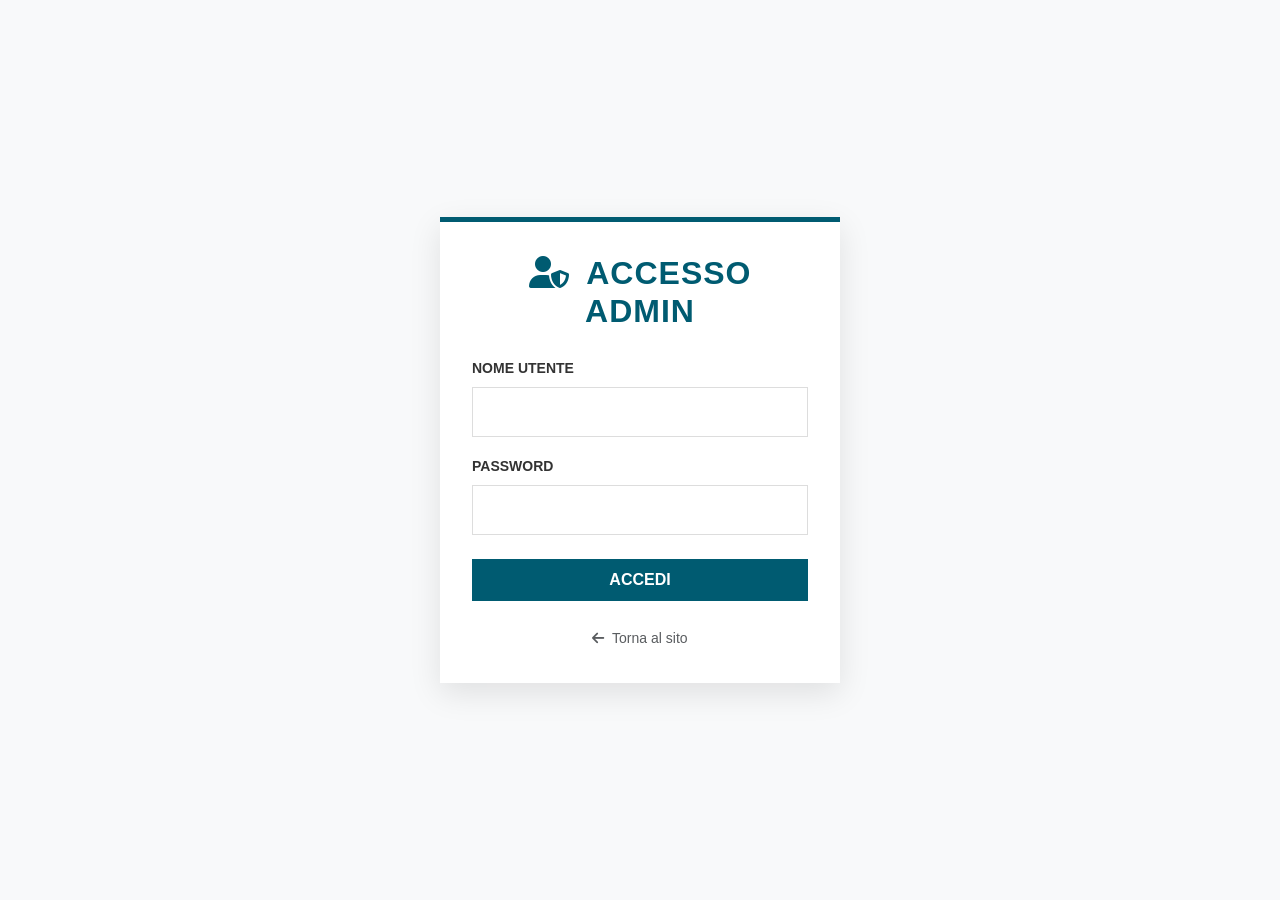
<file: login.html>
<!DOCTYPE html>
<html lang="it">

<head>
    <meta charset="UTF-8">
    <meta name="viewport" content="width=device-width, initial-scale=1.0">
    <title>Accesso Admin | Linea Chiara Infissi</title>
    <link href="https://cdn.jsdelivr.net/npm/bootstrap@5.3.0/dist/css/bootstrap.min.css" rel="stylesheet">
    <link rel="stylesheet" href="https://cdnjs.cloudflare.com/ajax/libs/font-awesome/6.4.0/css/all.min.css">
    <link rel="stylesheet" href="style.css">
    <style>
        body {
            background-color: var(--bg-light);
            display: flex;
            align-items: center;
            justify-content: center;
            height: 100vh;
            margin: 0;
        }

        .login-card {
            background: white;
            padding: 2rem;
            border-radius: 0;
            box-shadow: 0 10px 30px rgba(0, 0, 0, 0.1);
            width: 100%;
            max-width: 400px;
            border-top: 5px solid var(--primary-color);
        }

        .login-card h2 {
            margin-bottom: 1.5rem;
            color: var(--primary-color);
            text-align: center;
        }

        .form-control:focus {
            border-color: var(--primary-color);
            box-shadow: 0 0 0 0.2rem rgba(0, 91, 113, 0.25);
        }
    </style>
</head>

<body>

    <div class="login-card">
        <h2><i class="fas fa-user-shield me-2"></i> Accesso Admin</h2>
        <form id="loginForm">
            <div class="mb-3">
                <label class="form-label small fw-bold text-uppercase">Nome Utente</label>
                <input type="text" id="username" class="form-control" required>
            </div>
            <div class="mb-4">
                <label class="form-label small fw-bold text-uppercase">Password</label>
                <input type="password" id="password" class="form-control" required>
            </div>
            <button type="submit" class="btn btn-primary w-100 py-2 rounded-0 text-uppercase fw-bold">Accedi</button>
            <div id="errorMsg" class="text-danger mt-3 small text-center d-none">
                Credenziali non valide. Riprova.
            </div>
        </form>
        <div class="text-center mt-4">
            <a href="index.html" class="text-muted small text-decoration-none"><i class="fas fa-arrow-left me-1"></i>
                Torna al sito</a>
        </div>
    </div>

    <script>
        // Secure hashing function using Web Crypto API
        async function sha256(message) {
            const msgBuffer = new TextEncoder().encode(message);
            const hashBuffer = await crypto.subtle.digest('SHA-256', msgBuffer);
            const hashArray = Array.from(new Uint8Array(hashBuffer));
            return hashArray.map(b => b.toString(16).padStart(2, '0')).join('');
        }

        // Initialize admin credentials securely on first load
        async function initAuth() {
            if (!localStorage.getItem('admin_user')) {
                localStorage.setItem('admin_user', 'admin');
                // Default password '12345678' hashed
                localStorage.setItem('admin_pass', 'ef797c8118f02dfb649607dd5d3f8c7623048c9c063d532cc95c5ed7a898a64f');
            }
        }
        initAuth();

        document.getElementById('loginForm').addEventListener('submit', async function (e) {
            e.preventDefault();
            const user = document.getElementById('username').value;
            const pass = document.getElementById('password').value;
            const errorMsg = document.getElementById('errorMsg');

            const hashedInput = await sha256(pass);
            const storedUser = localStorage.getItem('admin_user');
            const storedPass = localStorage.getItem('admin_pass');

            if (user === storedUser && hashedInput === storedPass) {
                // Store a session token derived from credentials to prevent easy bypass
                const sessionToken = await sha256(user + storedPass + "lineachiarasalt");
                localStorage.setItem('isLoggedIn', sessionToken);
                window.location.href = 'admin.html';
            } else {
                errorMsg.classList.remove('d-none');
            }
        });
    </script>
</body>

</html>
</file>
<file: style.css>
/* 
    Linea Chiara Infissi - Custom Styles
    Design System based on website_plan.md
*/

:root {
    --primary-color: #005B71;
    /* Dark Teal from the image */
    --accent-color: #005B71;
    --bg-light: #F8F9FA;
    --text-dark: #333;
    --text-muted: #777;
    --white: #FFFFFF;
    --border-light: #eee;
}

html,
body {
    overflow-x: hidden !important;
    position: relative;
    width: 100%;
    margin: 0;
    padding: 0;
}

#live-site-content {
    overflow-x: hidden !important;
    width: 100%;
    position: relative;
}

body {
    font-family: 'Lato', sans-serif;
    color: var(--text-dark);
    line-height: 1.6;
    font-size: clamp(14px, 2vw, 16px);
    width: 100%;
}

h1,
h2,
h3,
h4,
h5,
h6 {
    font-family: 'Oswald', sans-serif;
    font-weight: 700;
    text-transform: uppercase;
    letter-spacing: 1px;
    color: var(--text-dark);
    word-wrap: break-word;
    overflow-wrap: break-word;
}

/* Utilities */
.btn-primary {
    background-color: var(--primary-color);
    border-color: var(--primary-color);
    transition: all 0.25s cubic-bezier(0.4, 0, 0.2, 1);
}

.btn-primary:hover {
    background-color: #004a5c;
    border-color: #004a5c;
    transform: translateY(-2px);
    box-shadow: 0 5px 15px rgba(0, 91, 113, 0.3);
}

.btn-accent {
    background-color: var(--accent-color);
    border-color: var(--accent-color);
    color: var(--white);
    transition: all 0.25s ease;
}

.btn-accent:hover {
    background-color: #004a5c;
    border-color: #004a5c;
    color: var(--white);
    transform: scale(1.05);
}

.text-primary {
    color: var(--primary-color) !important;
}

.bg-primary {
    background-color: var(--primary-color) !important;
}

/*placeholder to remove */
.contact-wrapper {
    display: flex;
    /* This puts items side-by-side */
    align-items: stretch;
    /* Makes both sides the same height */
    width: 100%;
    max-width: 1200px;
    /* Adjust based on your site width */
    margin: 0 auto;
}

.form-section {
    flex: 1;
    /* Takes up 50% of the space */
    padding: 40px;
}

.map-placeholder {
    flex: 1;
    /* Takes up the other 50% */
    background-color: #e0e0e0;
    display: flex;
    justify-content: center;
    align-items: center;
    min-height: 450px;
    /* Ensure it has height */
}

/* Responsive: Stack them on mobile devices */
@media (max-width: 768px) {
    .contact-wrapper {
        flex-direction: column;
    }
}

/* Header and Top Bar Scroll Behavior */
.main-header {
    transition: all 0.3s ease;
    z-index: 1100;
}

.main-header.scrolled-down .top-bar {
    max-height: 0;
    padding-top: 0 !important;
    padding-bottom: 0 !important;
    opacity: 0;
    pointer-events: none;
    border-bottom: none !important;
}

/* Top Bar */
.top-bar {
    font-size: 0.85rem;
    max-height: 100px;
    transition: all 0.3s ease;
    overflow: hidden;
}

.top-bar .text-secondary {
    font-weight: 500;
}

.top-bar i {
    font-size: 0.9rem;
}

.top-bar a {
    transition: color 0.3s;
}

.top-bar a:hover {
    color: var(--primary-color) !important;
}

/* Navbar */
.navbar {
    padding: 15px 0;
    transition: all 0.3s ease;
}

@media (max-width: 576px) {
    .navbar-brand .h4 {
        font-size: 0.9rem !important;
        white-space: normal;
        max-width: 180px;
        display: block;
        line-height: 1.2;
    }
}

.nav-link {
    color: var(--text-dark) !important;
    font-size: 0.85rem;
    letter-spacing: 1px;
    transition: color 0.3s;
}

.nav-link:hover {
    color: var(--primary-color) !important;
}

/* Hero Section */
.hero-section {
    position: relative;
    height: 90vh;
    min-height: 600px;
}

.carousel,
.carousel-inner,
.carousel-item {
    height: 100%;
}

.hero-bg {
    position: absolute;
    top: 0;
    left: 0;
    width: 100%;
    height: 100%;
    background-size: cover;
    background-position: center;
    z-index: 1;
}

.carousel-caption {
    z-index: 2;
    top: 50%;
    transform: translateY(-50%);
    bottom: auto;
    text-align: center;
    color: var(--white);
    text-shadow: 0 2px 10px rgba(0, 0, 0, 0.3);
}

.carousel-caption h1,
.carousel-caption h2 {
    text-transform: none;
    /* Matches the image better */
    letter-spacing: -1px;
}

@media (max-width: 768px) {
    .carousel-caption {
        text-align: center;
    }
}

/* Custom Carousel Controls */
.hero-section h1,
.hero-section h2 {
    font-size: clamp(2.2rem, 8vw, 4.5rem);
    line-height: 1.1;
    letter-spacing: -0.5px;
    margin-bottom: 1.5rem;
    font-weight: 700;
    color: white !important;
}

.hero-section p {
    font-size: clamp(1rem, 3vw, 1.2rem);
    max-width: 800px;
    margin-left: auto;
    margin-right: auto;
    color: white !important;
    animation: fadeIn 1s ease-out forwards;
    opacity: 0;
}

@keyframes fadeIn {
    from { opacity: 0; transform: translateY(20px); }
    to { opacity: 1; transform: translateY(0); }
}

.carousel-caption h1, .carousel-caption h2 {
    animation: fadeIn 0.8s ease-out forwards;
    opacity: 0;
}

.carousel-caption .btn {
    animation: fadeIn 1.2s ease-out forwards;
    opacity: 0;
}

.carousel-custom-controls {
    position: absolute;
    bottom: 40px;
    left: 50%;
    transform: translateX(-50%);
    display: flex;
    align-items: center;
    gap: 20px;
    z-index: 10;
}

.control-btn {
    width: 48px;
    height: 48px;
    border: 1px solid rgba(255, 255, 255, 0.5);
    background: transparent;
    color: white;
    display: flex;
    align-items: center;
    justify-content: center;
    transition: all 0.3s ease;
    cursor: pointer;
}

.control-btn:hover {
    background: rgba(255, 255, 255, 0.1);
    border-color: white;
}

.control-btn:focus-visible {
    outline: 3px solid var(--primary-color);
    outline-offset: 4px;
    background: rgba(255, 255, 255, 0.2);
}

.carousel-indicators-custom {
    display: flex;
    gap: 10px;
}

.carousel-indicators-custom button {
    width: 16px;
    height: 16px;
    border: 1px solid white;
    background: transparent;
    padding: 0;
    transition: all 0.3s ease;
    cursor: pointer;
}

.carousel-indicators-custom button:hover {
    background: rgba(255, 255, 255, 0.2);
}

.carousel-indicators-custom button:focus-visible {
    outline: 3px solid var(--primary-color);
    outline-offset: 4px;
}

.carousel-indicators-custom button.active {
    background: var(--primary-color);
    border-color: var(--primary-color);
}

.hero-section .btn-primary {
    background-color: #1a5666;
    /* Specific teal from image */
    border: none;
    font-size: 0.9rem;
    letter-spacing: 0.5px;
}

@media (max-width: 768px) {
    .carousel-custom-controls {
        bottom: 20px;
    }
}

/* Badges Modern Layout */
.badge-card {
    position: relative;
    text-align: left;
    padding: 10px;
}

.icon-box {
    width: 70px;
    height: 70px;
    background-color: #f1f3f5;
    color: var(--primary-color);
    border-radius: 8px;
    display: flex;
    align-items: center;
    justify-content: center;
    font-size: 1.8rem;
}

.badge-number {
    position: absolute;
    top: 15px;
    right: 0;
    font-size: 4rem;
    font-weight: 900;
    color: rgba(0, 0, 0, 0.04);
    line-height: 1;
    z-index: -1;
    pointer-events: none;
    font-family: 'Oswald', sans-serif;
}

.badge-card h6 {
    font-size: 0.95rem;
    letter-spacing: 0;
    margin-top: 10px;
}

/* About Section Custom Image Sizing */
#chisiamo img {
    max-height: 500px;
    width: 100%;
    object-fit: cover;
    border-radius: 4px;
}

/* About Section */
.about-image-wrapper {
    position: relative;
}

.experience-badge {
    position: absolute;
    bottom: -30px;
    right: -30px;
    text-align: center;
    min-width: 140px;
}

@media (max-width: 992px) {
    .experience-badge {
        right: 0;
        bottom: 0;
    }
}

/* Section Headers */
.section-title-centered {
    position: relative;
    display: inline-block;
    padding: 0 40px;
}

.section-title-centered::before,
.section-title-centered::after {
    content: "__";
    color: var(--primary-color);
    margin: 0 10px;
}

.section-title-left {
    position: relative;
}

.section-title-left::after {
    content: "__";
    color: var(--primary-color);
    margin-left: 10px;
}

/* Feature Row Tweaks */
.badge-card .icon-box {
    margin-bottom: 1rem;
}

/* Product Cards */
.product-card {
    border: 1px solid var(--border-light);
    background: var(--white);
    transition: all 0.3s cubic-bezier(0.4, 0, 0.2, 1);
    height: 100%;
    display: flex;
    flex-direction: column;
    overflow: hidden;
}

.product-card:hover {
    transform: translateY(-10px);
    box-shadow: 0 15px 30px rgba(0, 0, 0, 0.1);
}

.product-card img {
    height: 400px;
    object-fit: cover;
    transition: transform 0.4s ease;
}

.product-card:hover img {
    transform: scale(1.08);
}

.product-info {
    padding: 25px 20px;
    flex-grow: 1;
    display: flex;
    flex-direction: column;
    justify-content: flex-start;
}

.product-info h5 {
    font-size: 1.1rem;
    margin-bottom: 5px;
    text-transform: uppercase;
}

.product-info p {
    font-size: 0.9rem;
    color: var(--text-muted);
}

/* Info Sections (Certificazioni, Sostenibilita) */
.info-section img.img-fluid {
    max-width: 100%;
    border-radius: 0;
}

.cert-icon-box {
    width: 60px;
    height: 60px;
    background-color: var(--white);
    color: var(--primary-color);
    display: flex;
    align-items: center;
    justify-content: center;
    font-size: 1.5rem;
    box-shadow: 0 5px 15px rgba(0, 0, 0, 0.05);
    flex-shrink: 0;
}

.cert-text .text-primary {
    font-size: 0.85rem;
    letter-spacing: 0.5px;
}

/* Sustainability Section Custom Background */
.sostenibilita-text-bg {
    background-color: #fcfcfc;
}

/* Form Section */
.form-section {
    background-color: #f9f9f9;
}

.form-control {
    border-radius: 0;
    border: 1px solid #ddd;
    padding: 12px;
}

/* WhatsApp Float */
.whatsapp-float {
    position: fixed;
    bottom: 30px;
    right: 30px;
    width: 60px;
    height: 60px;
    background-color: #25d366;
    color: #FFF;
    border-radius: 50px;
    text-align: center;
    font-size: 30px;
    z-index: 100;
    display: flex;
    align-items: center;
    justify-content: center;
    text-decoration: none;
    transition: all 0.2s ease;
    animation: pulse-whatsapp 2s infinite;
}

@keyframes pulse-whatsapp {
    0% {
        transform: scale(1);
        box-shadow: 0 0 0 0 rgba(37, 211, 102, 0.7);
    }

    70% {
        transform: scale(1.05);
        box-shadow: 0 0 0 15px rgba(37, 211, 102, 0);
    }

    100% {
        transform: scale(1);
        box-shadow: 0 0 0 0 rgba(37, 211, 102, 0);
    }
}

.whatsapp-float:hover {
    transform: scale(1.1) rotate(10deg);
    color: #FFF;
}

/* Footer */
footer {
    background-color: #1a1a1a !important;
    color: #999;
}

footer h6 {
    color: #fff;
    font-size: 1.1rem;
    margin-bottom: 25px;
}

.footer-link-list {
    list-style: none;
    padding: 0;
}

.footer-link-list li {
    margin-bottom: 12px;
    font-size: 0.9rem;
}

.footer-link-list li a {
    color: #999;
    text-decoration: none;
    transition: color 0.3s ease;
    display: flex;
    align-items: center;
}

.footer-link-list li a:hover {
    color: var(--accent-color);
}

.footer-link-list li a i {
    font-size: 0.7rem;
    margin-right: 10px;
}

.social-icon-box {
    width: 35px;
    height: 35px;
    border: 1px solid #444;
    display: inline-flex;
    align-items: center;
    justify-content: center;
    margin-right: 8px;
    color: #fff;
    transition: all 0.3s ease;
    text-decoration: none;
}

.social-icon-box:hover {
    border-color: var(--accent-color);
    color: var(--accent-color);
}

.footer-bottom {
    background-color: #111;
    padding: 20px 0;
    border-top: 1px solid #333;
}

.back-to-top {
    width: 40px;
    height: 40px;
    background-color: var(--primary-color);
    color: #fff;
    display: flex;
    align-items: center;
    justify-content: center;
    text-decoration: none;
    transition: all 0.3s ease;
}

.back-to-top:hover {
    background-color: var(--accent-color);
    color: #fff;
}

/* Responsive Design */
@media (max-width: 1200px) {
    .hero-section h1 {
        font-size: 3.5rem;
    }
}

@media (max-width: 992px) {
    .hero-section {
        height: 60vh;
    }

    .hero-section h1 {
        font-size: 2.5rem;
    }

    .section-title-centered {
        font-size: 1.5rem;
    }

    .py-5 {
        padding-top: 2.5rem !important;
        padding-bottom: 2.5rem !important;
    }
}

@media (max-width: 768px) {
    .row {
        margin-left: -10px !important;
        margin-right: -10px !important;
        width: auto !important;
    }

    .container {
        padding-left: 15px !important;
        padding-right: 15px !important;
        overflow-x: hidden !important;
    }

    section {
        overflow: hidden !important;
    }

    .hero-section {
        height: 65vh;
        min-height: 400px;
        padding: 0;
    }

    .carousel-caption {
        padding-bottom: 80px; /* Ensure space for custom controls */
    }

    .hero-section h1 {
        font-size: 2.2rem;
        margin-bottom: 1.5rem;
    }

    .section-title-centered::before,
    .section-title-centered::after,
    .section-title-left::after {
        display: none;
        /* Simplify on mobile */
    }

    .info-section .row.g-0 {
        flex-direction: column;
        margin-left: 0 !important;
        margin-right: 0 !important;
    }

    .info-section .col-lg-5 {
        order: -1;
    }

    .info-section img.img-fluid,
    .product-card img {
        height: 300px !important;
        width: 100%;
        object-fit: cover;
    }

    .whatsapp-float {
        width: 50px;
        height: 50px;
        bottom: 20px;
        right: 20px;
        font-size: 24px;
    }

    .footer-bottom .text-md-end {
        text-align: center !important;
        margin-top: 15px;
    }

    .back-to-top {
        margin: 0 auto;
    }
}

@media (max-width: 576px) {
    .hero-section h1 {
        font-size: 1.7rem !important;
        letter-spacing: 0.5px !important;
        line-height: 1.2 !important;
        margin-bottom: 1rem !important;
    }

    .hero-section h2 {
        font-size: 1.1rem !important;
        letter-spacing: 0.5px !important;
    }

    .hero-section p {
        font-size: 0.95rem !important;
        line-height: 1.4 !important;
        padding: 0 10px;
    }

    .carousel-custom-controls {
        bottom: 25px;
        gap: 12px;
    }

    .control-btn {
        width: 44px;
        height: 44px;
    }

    .carousel-indicators-custom button {
        width: 14px;
        height: 14px;
    }

    .btn {
        white-space: normal !important;
        word-wrap: break-word;
    }
}
</file>
